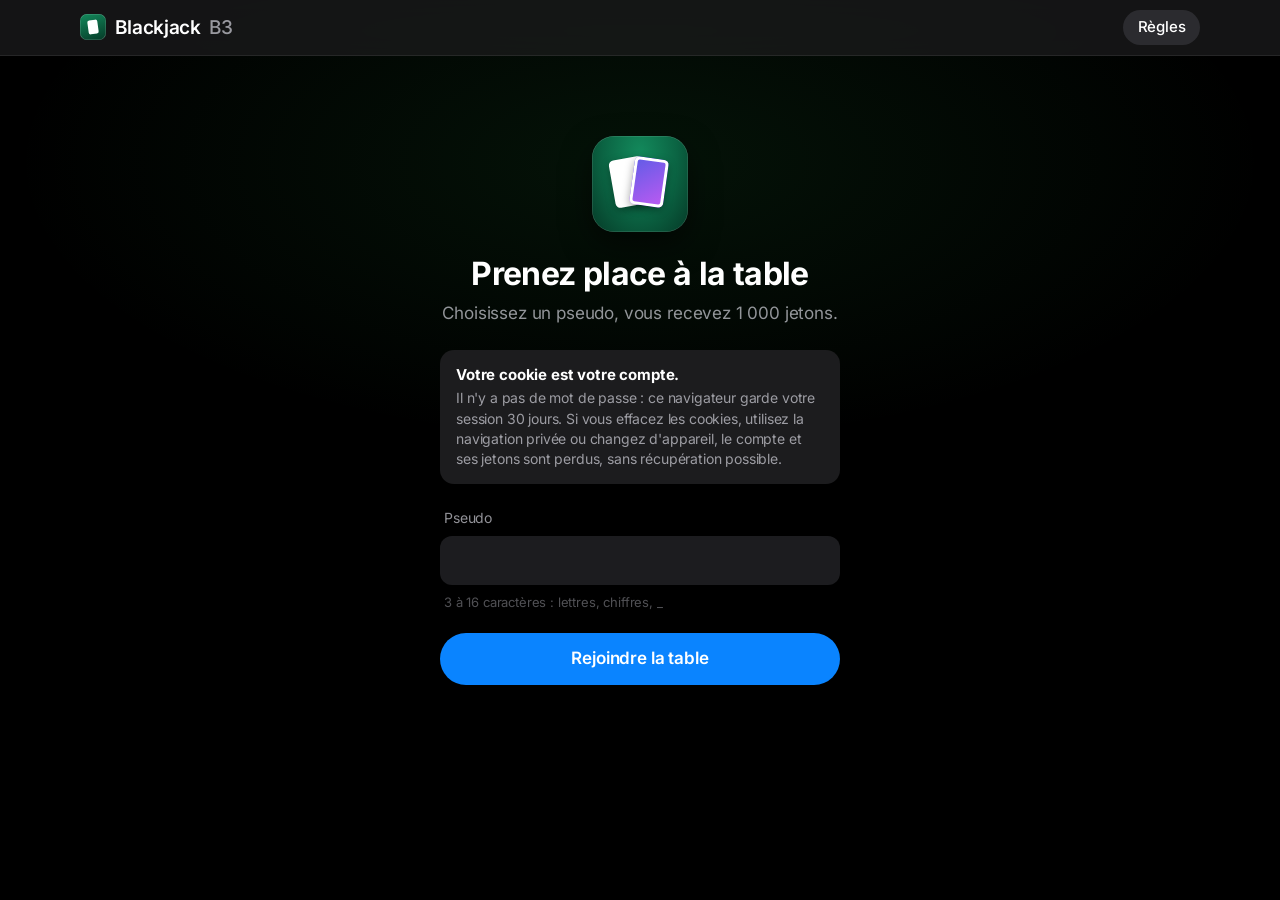
<file: frontend/index.html>
<!doctype html>
<html lang="fr">
<head>
  <meta charset="utf-8">
  <meta name="viewport" content="width=device-width, initial-scale=1">
  <!--
    Sécurité : GitHub Pages ne permet pas d'en-têtes HTTP, la CSP est donc posée ici.
    - aucun script inline, aucun script tiers, aucun eval
    - réseau limité à Google Apps Script
    - polices auto-hébergées dans polices/ (font-src 'self'), aucune police tierce
    - Trusted Types : toute écriture HTML brute (innerHTML...) est bloquée par le navigateur
  -->
  <meta http-equiv="Content-Security-Policy" content="default-src 'none'; script-src 'self'; style-src 'self'; font-src 'self'; img-src 'self' data:; connect-src https://script.google.com https://script.googleusercontent.com; base-uri 'none'; form-action 'none'; object-src 'none'; manifest-src 'none'; require-trusted-types-for 'script'; trusted-types 'none'">
  <meta name="referrer" content="no-referrer">
  <meta name="theme-color" content="#000000">
  <meta name="color-scheme" content="dark">
  <title>Blackjack B3</title>
  <link rel="icon" href="data:,">
  <!-- Sur Apple, la police système (SF Pro) est utilisée. Ailleurs, Inter (auto-hébergée) prend le relais. -->
  <link rel="preload" href="polices/inter-latin-400-normal.woff2" as="font" type="font/woff2" crossorigin>
  <link rel="preload" href="polices/inter-latin-600-normal.woff2" as="font" type="font/woff2" crossorigin>
  <!-- ?v=... : numéro de version des fichiers. Le navigateur garde style.css et app.js en cache
       (jusqu'à 10 min sur GitHub Pages) : sans ce numéro, juste après une mise en ligne il mélange le
       nouveau HTML avec l'ancien CSS / JS (styles cassés, boutons sans effet). Changer la valeur
       à chaque release qui modifie style.css, app.js ou demo.*. -->
  <link rel="stylesheet" href="style.css?v=20261110.4">
  <script src="config.js?v=20261110.4" defer></script>
  <script src="app.js?v=20261110.4" defer></script>
</head>
<body>
  <header class="entete">
    <h1 class="marque"><span class="marque-icone" aria-hidden="true"></span>Blackjack <span class="marque-b3">B3</span></h1>
    <div class="entete-actions">
      <button type="button" class="bouton-aide" id="btn-aide" aria-haspopup="dialog" aria-controls="aide">Règles</button>
      <div class="profil" id="profil" hidden>
        <span class="solde" aria-label="Votre solde">
          <span id="profil-solde">0</span> jetons
        </span>
        <span class="profil-pseudo" id="profil-pseudo"></span>
        <button type="button" class="bouton-lien bouton-danger" id="btn-supprimer">Supprimer mon compte</button>
      </div>
    </div>
  </header>

  <p class="message" id="message" role="status" aria-live="polite" hidden></p>
  <!-- État de la connexion (serveur lent ou injoignable), mis à jour par app.js -->
  <p class="connexion" id="connexion" role="status" aria-live="polite" hidden></p>
  <!-- Annonces réservées aux lecteurs d'écran (invisibles) : « À vous de jouer » est urgente,
       le résultat d'une manche ne l'est pas. Le texte visible #annonce change toutes les
       500 ms (compte à rebours) : il n'est volontairement PAS une zone live. -->
  <p class="lecteur-ecran" id="annonce-urgente" aria-live="assertive"></p>
  <p class="lecteur-ecran" id="annonce-polie" aria-live="polite"></p>

  <main>
    <!-- Premier chargement : affiché tant que le serveur n'a pas répondu -->
    <section class="chargement" id="ecran-chargement" hidden>
      <div class="chargement-jetons" aria-hidden="true"><span></span><span></span><span></span></div>
      <p id="chargement-texte" role="status">Connexion à la table…</p>
    </section>

    <!-- F1 : inscription par pseudo -->
    <section class="inscription" id="ecran-inscription" hidden>
      <!-- Icône d'application dessinée en CSS : deux cartes posées sur le tapis -->
      <div class="app-icone" aria-hidden="true"><span></span><span></span></div>
      <h2>Prenez place à la table</h2>
      <p class="inscription-sous-titre">Choisissez un pseudo, vous recevez 1 000 jetons.</p>
      <div class="avertissement" role="note">
        <strong>Votre cookie est votre compte.</strong>
        Il n'y a pas de mot de passe : ce navigateur garde votre session 30 jours. Si vous effacez les cookies,
        utilisez la navigation privée ou changez d'appareil, le compte et ses jetons sont perdus, sans récupération possible.
      </div>
      <form id="form-inscription" novalidate>
        <label for="champ-pseudo">Pseudo</label>
        <input id="champ-pseudo" name="pseudo" autocomplete="off" spellcheck="false"
               minlength="3" maxlength="16" pattern="[A-Za-z0-9_]{3,16}" required
               aria-describedby="aide-pseudo">
        <small id="aide-pseudo">3 à 16 caractères : lettres, chiffres, _</small>
        <button type="submit" class="bouton-principal bouton-large">Rejoindre la table</button>
      </form>
    </section>

    <!-- F2 : table multijoueur -->
    <div class="disposition" id="ecran-jeu" hidden>
      <div class="salle">
        <!-- La table : un tapis vert dans un cadre arrondi. Le croupier en haut, les joueurs en bas. -->
        <section class="rail" aria-label="Table de jeu">
          <div class="tapis">
            <div class="croupier">
              <h2 class="croupier-titre">Croupier <span class="total" id="croupier-total"></span></h2>
              <div class="main" id="croupier-cartes"></div>
            </div>

            <!-- Rappel discret imprimé sur le tapis (décoratif : les règles complètes sont dans l'aide) -->
            <p class="impression" aria-hidden="true">Le blackjack paie 3 contre 2. Le croupier reste à 17.</p>

            <div class="annonce-zone">
              <p class="annonce" id="annonce"></p>
              <div class="compte-a-rebours" id="compte-a-rebours" hidden><span id="compte-a-rebours-barre"></span></div>
            </div>

            <ul class="places" id="places" aria-label="Places autour de la table"></ul>
          </div>
        </section>

        <!-- Barre de commandes flottante (façon « dock ») : reste visible en bas de l'écran sur mobile -->
        <div class="commandes">
          <button type="button" id="btn-asseoir" class="bouton-principal">S'asseoir à la table</button>

          <form id="form-mise" class="mise" novalidate>
            <div class="jetons-mise" role="group" aria-label="Ajouter des jetons à la mise">
              <button type="button" class="jeton-bouton j10" data-valeur="10" aria-label="Ajouter 10">10</button>
              <button type="button" class="jeton-bouton j50" data-valeur="50" aria-label="Ajouter 50">50</button>
              <button type="button" class="jeton-bouton j100" data-valeur="100" aria-label="Ajouter 100">100</button>
              <button type="button" class="jeton-bouton j500" data-valeur="500" aria-label="Ajouter 500">500</button>
            </div>
            <div class="mise-saisie">
              <label for="champ-mise">Mise</label>
              <input id="champ-mise" type="number" inputmode="numeric" step="10" value="50">
              <button type="button" class="bouton-lien" id="btn-mise-effacer">Effacer</button>
            </div>
            <button type="submit" class="bouton-principal">Miser</button>
            <button type="button" id="btn-all-in" class="bouton-secondaire" title="Miser tout votre solde, sans plafond">All in</button>
          </form>

          <div class="decision">
            <button type="button" id="btn-tirer" class="bouton-principal" aria-keyshortcuts="T">Tirer une carte <kbd class="raccourci" aria-hidden="true">T</kbd></button>
            <button type="button" id="btn-rester" class="bouton-secondaire" aria-keyshortcuts="R">Rester <kbd class="raccourci" aria-hidden="true">R</kbd></button>
          </div>

          <button type="button" id="btn-quitter" class="bouton-lien">Quitter la table</button>
        </div>
      </div>

      <!-- F3 : classement -->
      <aside class="classement" aria-labelledby="titre-classement">
        <h2 id="titre-classement">Classement</h2>
        <ol id="classement"></ol>
      </aside>
    </div>
  </main>

  <!-- Aide intégrée : fenêtre modale native (<dialog>), ouverte par le bouton « Règles du jeu ».
       Contenu statique : rien n'est injecté par JavaScript. Les valeurs reprennent celles du serveur
       (backend/Code.gs et backend/Table.gs) : à mettre à jour si A les change. -->
  <dialog class="aide" id="aide" aria-labelledby="aide-titre">
    <div class="aide-entete">
      <h2 id="aide-titre">Règles du jeu</h2>
      <button type="button" class="bouton-lien" id="btn-aide-fermer">Fermer</button>
    </div>

    <h3>Le but</h3>
    <p>Approcher 21 sans le dépasser, et faire mieux que le croupier. Chaque joueur joue contre le croupier, pas contre les autres.</p>

    <h3>La valeur des cartes</h3>
    <ul>
      <li>De 2 à 10 : leur valeur.</li>
      <li>Valet (V), Dame (D), Roi (R) : 10.</li>
      <li>As : 11, ou 1 si 11 vous ferait dépasser 21.</li>
    </ul>

    <h3>Une manche</h3>
    <ol>
      <li>Asseyez-vous : la table a 5 places.</li>
      <li>Misez entre 10 et 500 jetons, ou faites « All in » pour miser tout votre solde (sans plafond). Les cartes sont distribuées quand tous les joueurs assis ont misé, ou 8 s après la première mise.</li>
      <li>À votre tour, <em>Tirer une carte</em> ou <em>Rester</em>. Vous avez 15 s, après quoi vous restez automatiquement.</li>
      <li>Le croupier tire jusqu'à 16 et reste à partir de 17. Une nouvelle manche commence 5 s plus tard.</li>
    </ol>

    <h3>Les gains</h3>
    <ul>
      <li>Vous battez le croupier : vous gagnez votre mise.</li>
      <li>Blackjack (21 avec vos 2 premières cartes) : payé 3 contre 2, soit 75 jetons pour 50 misés.</li>
      <li>Égalité : votre mise est remboursée.</li>
      <li>Plus de 21, ou moins que le croupier : la mise est perdue.</li>
    </ul>

    <h3>Bon à savoir</h3>
    <ul>
      <li>Sous 10 jetons, votre solde est remis à 1 000 à la mise suivante.</li>
      <li>Quitter la table pendant votre main abandonne la mise. Avant la distribution, elle est remboursée. Après « Rester », votre main est réglée normalement.</li>
      <li>Après 3 manches sans miser, vous êtes retiré de la table.</li>
      <li>Au clavier : <kbd>T</kbd> pour tirer une carte, <kbd>R</kbd> pour rester, quand c'est votre tour. Tab parcourt les commandes.</li>
      <li>Votre compte n'existe que dans ce navigateur (cookie de 30 jours). « Supprimer mon compte » efface vos jetons et libère votre pseudo.</li>
    </ul>
  </dialog>

  <noscript><p class="message">JavaScript est nécessaire pour jouer.</p></noscript>
</body>
</html>
</file>
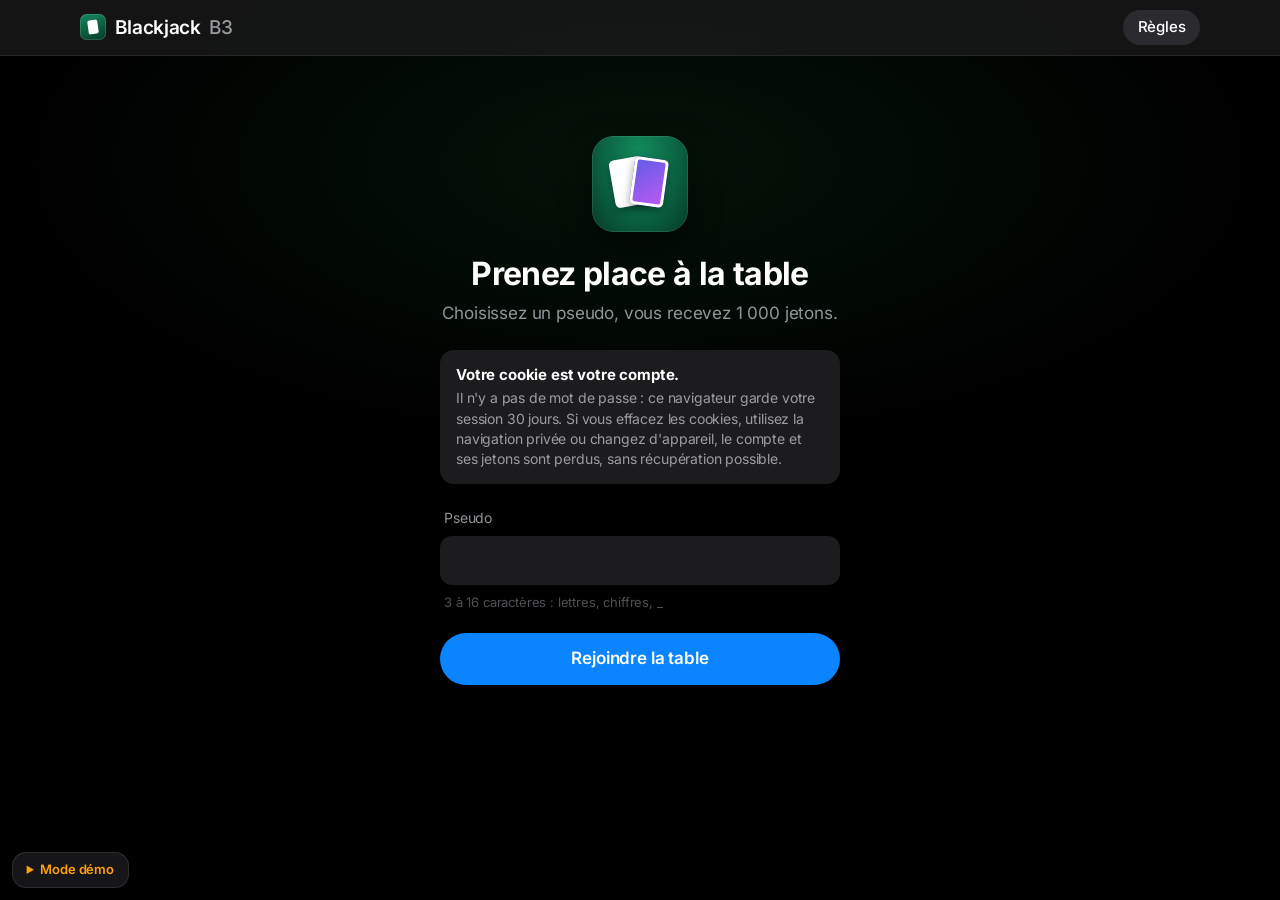
<file: frontend/demo.html>
<!doctype html>
<html lang="fr">
<head>
  <meta charset="utf-8">
  <meta name="viewport" content="width=device-width, initial-scale=1">
  <!--
    MODE DÉMO (rôle B) : même page que index.html, mais l'API est remplacée par un faux
    serveur local (demo.js). Aucun appel réseau : connect-src 'none'.
    Toute modification du <body> de index.html doit être reportée ici.

    Sécurité : GitHub Pages ne permet pas d'en-têtes HTTP, la CSP est donc posée ici.
    - aucun script inline, aucun script tiers, aucun eval
    - réseau limité à Google Apps Script
    - polices auto-hébergées dans polices/ (font-src 'self'), aucune police tierce
    - Trusted Types : toute écriture HTML brute (innerHTML...) est bloquée par le navigateur
  -->
  <meta http-equiv="Content-Security-Policy" content="default-src 'none'; script-src 'self'; style-src 'self'; font-src 'self'; img-src 'self' data:; connect-src 'none'; base-uri 'none'; form-action 'none'; object-src 'none'; manifest-src 'none'; require-trusted-types-for 'script'; trusted-types 'none'">
  <meta name="referrer" content="no-referrer">
  <meta name="theme-color" content="#000000">
  <meta name="color-scheme" content="dark">
  <title>Blackjack B3 (démo)</title>
  <link rel="icon" href="data:,">
  <!-- Sur Apple, la police système (SF Pro) est utilisée. Ailleurs, Inter (auto-hébergée) prend le relais. -->
  <link rel="preload" href="polices/inter-latin-400-normal.woff2" as="font" type="font/woff2" crossorigin>
  <link rel="preload" href="polices/inter-latin-600-normal.woff2" as="font" type="font/woff2" crossorigin>
  <!-- ?v=... : numéro de version des fichiers. Le navigateur garde style.css et app.js en cache
       (jusqu'à 10 min sur GitHub Pages) : sans ce numéro, juste après une mise en ligne il mélange le
       nouveau HTML avec l'ancien CSS / JS (styles cassés, boutons sans effet). Changer la valeur
       à chaque release qui modifie style.css, app.js ou demo.*. -->
  <link rel="stylesheet" href="style.css?v=20261110.4">
  <link rel="stylesheet" href="demo.css?v=20261110.4">
  <!-- demo.js AVANT app.js : il définit BJ_CONFIG et intercepte fetch. config.js n'est pas chargé. -->
  <script src="demo.js?v=20261110.4" defer></script>
  <script src="app.js?v=20261110.4" defer></script>
</head>
<body>
  <header class="entete">
    <h1 class="marque"><span class="marque-icone" aria-hidden="true"></span>Blackjack <span class="marque-b3">B3</span></h1>
    <div class="entete-actions">
      <button type="button" class="bouton-aide" id="btn-aide" aria-haspopup="dialog" aria-controls="aide">Règles</button>
      <div class="profil" id="profil" hidden>
        <span class="solde" aria-label="Votre solde">
          <span id="profil-solde">0</span> jetons
        </span>
        <span class="profil-pseudo" id="profil-pseudo"></span>
        <button type="button" class="bouton-lien bouton-danger" id="btn-supprimer">Supprimer mon compte</button>
      </div>
    </div>
  </header>

  <p class="message" id="message" role="status" aria-live="polite" hidden></p>
  <!-- État de la connexion (serveur lent ou injoignable), mis à jour par app.js -->
  <p class="connexion" id="connexion" role="status" aria-live="polite" hidden></p>
  <!-- Annonces réservées aux lecteurs d'écran (invisibles) : « À vous de jouer » est urgente,
       le résultat d'une manche ne l'est pas. Le texte visible #annonce change toutes les
       500 ms (compte à rebours) : il n'est volontairement PAS une zone live. -->
  <p class="lecteur-ecran" id="annonce-urgente" aria-live="assertive"></p>
  <p class="lecteur-ecran" id="annonce-polie" aria-live="polite"></p>

  <main>
    <!-- Premier chargement : affiché tant que le serveur n'a pas répondu -->
    <section class="chargement" id="ecran-chargement" hidden>
      <div class="chargement-jetons" aria-hidden="true"><span></span><span></span><span></span></div>
      <p id="chargement-texte" role="status">Connexion à la table…</p>
    </section>

    <!-- F1 : inscription par pseudo -->
    <section class="inscription" id="ecran-inscription" hidden>
      <!-- Icône d'application dessinée en CSS : deux cartes posées sur le tapis -->
      <div class="app-icone" aria-hidden="true"><span></span><span></span></div>
      <h2>Prenez place à la table</h2>
      <p class="inscription-sous-titre">Choisissez un pseudo, vous recevez 1 000 jetons.</p>
      <div class="avertissement" role="note">
        <strong>Votre cookie est votre compte.</strong>
        Il n'y a pas de mot de passe : ce navigateur garde votre session 30 jours. Si vous effacez les cookies,
        utilisez la navigation privée ou changez d'appareil, le compte et ses jetons sont perdus, sans récupération possible.
      </div>
      <form id="form-inscription" novalidate>
        <label for="champ-pseudo">Pseudo</label>
        <input id="champ-pseudo" name="pseudo" autocomplete="off" spellcheck="false"
               minlength="3" maxlength="16" pattern="[A-Za-z0-9_]{3,16}" required
               aria-describedby="aide-pseudo">
        <small id="aide-pseudo">3 à 16 caractères : lettres, chiffres, _</small>
        <button type="submit" class="bouton-principal bouton-large">Rejoindre la table</button>
      </form>
    </section>

    <!-- F2 : table multijoueur -->
    <div class="disposition" id="ecran-jeu" hidden>
      <div class="salle">
        <!-- La table : un tapis vert dans un cadre arrondi. Le croupier en haut, les joueurs en bas. -->
        <section class="rail" aria-label="Table de jeu">
          <div class="tapis">
            <div class="croupier">
              <h2 class="croupier-titre">Croupier <span class="total" id="croupier-total"></span></h2>
              <div class="main" id="croupier-cartes"></div>
            </div>

            <!-- Rappel discret imprimé sur le tapis (décoratif : les règles complètes sont dans l'aide) -->
            <p class="impression" aria-hidden="true">Le blackjack paie 3 contre 2. Le croupier reste à 17.</p>

            <div class="annonce-zone">
              <p class="annonce" id="annonce"></p>
              <div class="compte-a-rebours" id="compte-a-rebours" hidden><span id="compte-a-rebours-barre"></span></div>
            </div>

            <ul class="places" id="places" aria-label="Places autour de la table"></ul>
          </div>
        </section>

        <!-- Barre de commandes flottante (façon « dock ») : reste visible en bas de l'écran sur mobile -->
        <div class="commandes">
          <button type="button" id="btn-asseoir" class="bouton-principal">S'asseoir à la table</button>

          <form id="form-mise" class="mise" novalidate>
            <div class="jetons-mise" role="group" aria-label="Ajouter des jetons à la mise">
              <button type="button" class="jeton-bouton j10" data-valeur="10" aria-label="Ajouter 10">10</button>
              <button type="button" class="jeton-bouton j50" data-valeur="50" aria-label="Ajouter 50">50</button>
              <button type="button" class="jeton-bouton j100" data-valeur="100" aria-label="Ajouter 100">100</button>
              <button type="button" class="jeton-bouton j500" data-valeur="500" aria-label="Ajouter 500">500</button>
            </div>
            <div class="mise-saisie">
              <label for="champ-mise">Mise</label>
              <input id="champ-mise" type="number" inputmode="numeric" step="10" value="50">
              <button type="button" class="bouton-lien" id="btn-mise-effacer">Effacer</button>
            </div>
            <button type="submit" class="bouton-principal">Miser</button>
            <button type="button" id="btn-all-in" class="bouton-secondaire" title="Miser tout votre solde, sans plafond">All in</button>
          </form>

          <div class="decision">
            <button type="button" id="btn-tirer" class="bouton-principal" aria-keyshortcuts="T">Tirer une carte <kbd class="raccourci" aria-hidden="true">T</kbd></button>
            <button type="button" id="btn-rester" class="bouton-secondaire" aria-keyshortcuts="R">Rester <kbd class="raccourci" aria-hidden="true">R</kbd></button>
          </div>

          <button type="button" id="btn-quitter" class="bouton-lien">Quitter la table</button>
        </div>
      </div>

      <!-- F3 : classement -->
      <aside class="classement" aria-labelledby="titre-classement">
        <h2 id="titre-classement">Classement</h2>
        <ol id="classement"></ol>
      </aside>
    </div>
  </main>

  <!-- Aide intégrée : fenêtre modale native (<dialog>), ouverte par le bouton « Règles du jeu ».
       Contenu statique : rien n'est injecté par JavaScript. Les valeurs reprennent celles du serveur
       (backend/Code.gs et backend/Table.gs) : à mettre à jour si A les change. -->
  <dialog class="aide" id="aide" aria-labelledby="aide-titre">
    <div class="aide-entete">
      <h2 id="aide-titre">Règles du jeu</h2>
      <button type="button" class="bouton-lien" id="btn-aide-fermer">Fermer</button>
    </div>

    <h3>Le but</h3>
    <p>Approcher 21 sans le dépasser, et faire mieux que le croupier. Chaque joueur joue contre le croupier, pas contre les autres.</p>

    <h3>La valeur des cartes</h3>
    <ul>
      <li>De 2 à 10 : leur valeur.</li>
      <li>Valet (V), Dame (D), Roi (R) : 10.</li>
      <li>As : 11, ou 1 si 11 vous ferait dépasser 21.</li>
    </ul>

    <h3>Une manche</h3>
    <ol>
      <li>Asseyez-vous : la table a 5 places.</li>
      <li>Misez entre 10 et 500 jetons. Les cartes sont distribuées quand tous les joueurs assis ont misé, ou 8 s après la première mise.</li>
      <li>À votre tour, <em>Tirer une carte</em> ou <em>Rester</em>. Vous avez 15 s, après quoi vous restez automatiquement.</li>
      <li>Le croupier tire jusqu'à 16 et reste à partir de 17. Une nouvelle manche commence 5 s plus tard.</li>
    </ol>

    <h3>Les gains</h3>
    <ul>
      <li>Vous battez le croupier : vous gagnez votre mise.</li>
      <li>Blackjack (21 avec vos 2 premières cartes) : payé 3 contre 2, soit 75 jetons pour 50 misés.</li>
      <li>Égalité : votre mise est remboursée.</li>
      <li>Plus de 21, ou moins que le croupier : la mise est perdue.</li>
    </ul>

    <h3>Bon à savoir</h3>
    <ul>
      <li>Sous 10 jetons, votre solde est remis à 1 000 à la mise suivante.</li>
      <li>Quitter la table pendant votre main abandonne la mise. Avant la distribution, elle est remboursée.</li>
      <li>Après 3 manches sans miser, vous êtes retiré de la table.</li>
      <li>Au clavier : <kbd>T</kbd> pour tirer une carte, <kbd>R</kbd> pour rester, quand c'est votre tour. Tab parcourt les commandes.</li>
      <li>Votre compte n'existe que dans ce navigateur (cookie de 30 jours). « Supprimer mon compte » efface vos jetons et libère votre pseudo.</li>
    </ul>
  </dialog>

  <noscript><p class="message">JavaScript est nécessaire pour jouer.</p></noscript>
</body>
</html>
</file>
<file: frontend/style.css>
/*
 * Blackjack B3 : feuille de style (rôle B).
 *
 * Direction visuelle : l'esprit des interfaces Apple (iOS / macOS, apparence sombre).
 *  - Fond noir, la table est l'objet mis en lumière, comme un produit sur une page Apple.
 *  - Matériaux « verre » (flou d'arrière-plan) pour l'en-tête, la barre de commandes et l'aide.
 *  - Police système d'Apple (SF Pro) sur Mac / iPhone, Inter auto-hébergée ailleurs.
 *  - Couleurs système d'Apple en mode sombre : bleu pour l'action, vert / rouge / jaune pour
 *    les résultats, hiérarchie de texte par opacité (principal, secondaire, tertiaire).
 *  - Formes arrondies continues, boutons en pilule, mouvements courts à la courbe d'iOS.
 *
 * Aucun style en ligne (CSP style-src 'self') : tout est ici.
 *
 * Organisation : 1. jetons de design · 2. base · 3. boutons et champs · 4. en-tête
 * 5. messages · 6. inscription · 7. table · 8. cartes · 9. places · 10. commandes
 * 11. classement · 12. chargement · 13. aide · 14. accessibilité · 15. petits écrans · 16. mouvement
 */

/* ---------- 1. Jetons de design ---------- */

@font-face { font-family: "Inter"; src: url("polices/inter-latin-400-normal.woff2") format("woff2"); font-weight: 400; font-display: swap; }
@font-face { font-family: "Inter"; src: url("polices/inter-latin-500-normal.woff2") format("woff2"); font-weight: 500; font-display: swap; }
@font-face { font-family: "Inter"; src: url("polices/inter-latin-600-normal.woff2") format("woff2"); font-weight: 600; font-display: swap; }
@font-face { font-family: "Inter"; src: url("polices/inter-latin-700-normal.woff2") format("woff2"); font-weight: 700; font-display: swap; }

:root {
  /* Fonds et surfaces (mode sombre d'Apple) */
  --fond: #000;
  --surface: #1c1c1e;
  --surface-2: #2c2c2e;
  --rempli: rgba(118, 118, 128, .24);       /* fond des boutons secondaires et des champs */
  --rempli-fort: rgba(118, 118, 128, .36);
  --separateur: rgba(84, 84, 88, .55);
  --verre: rgba(28, 28, 30, .72);           /* matériau translucide (avec backdrop-filter) */
  --contour-verre: rgba(255, 255, 255, .08);

  /* Texte : une seule couleur, trois niveaux d'opacité */
  --texte: #fff;
  --texte-2: rgba(235, 235, 245, .62);
  --texte-3: rgba(235, 235, 245, .34);

  /* Couleurs système */
  --bleu: #0a84ff;
  --bleu-survol: #409cff;
  --vert: #30d158;
  --rouge: #ff453a;
  --jaune: #ffd60a;
  --violet: #bf5af2;
  --indigo: #5e5ce6;

  /* Le tapis : un vert profond, éclairé par le haut */
  --tapis-clair: #138a5c;
  --tapis: #0b6443;
  --tapis-fonce: #053a27;

  /* Cartes */
  --carte-fond: #fff;
  --carte-rouge: #d70015;
  --carte-noir: #1d1d1f;
  --carte-l: 56px;
  --carte-h: 80px;

  /* Jetons (10 bleu, 50 rouge, 100 graphite, 500 violet) */
  --jeton-10: var(--bleu);
  --jeton-50: var(--rouge);
  --jeton-100: #48484a;
  --jeton-500: var(--violet);

  --police: -apple-system, BlinkMacSystemFont, "SF Pro Text", "Inter", "Segoe UI", system-ui, sans-serif;
  --pilule: 980px;
  --courbe-ios: cubic-bezier(.32, .72, 0, 1);

  font-family: var(--police);
  font-size: 100%;
  line-height: 1.47;
  letter-spacing: -.01em;
  color: var(--texte);
  background: var(--fond);
  color-scheme: dark;
  -webkit-font-smoothing: antialiased;
  -moz-osx-font-smoothing: grayscale;
}

/* ---------- 2. Base ---------- */

* { box-sizing: border-box; }

body {
  margin: 0;
  min-height: 100vh;
  /* Un halo vert très discret derrière la table, sur fond noir */
  background:
    radial-gradient(ellipse 70% 45% at 50% 18%, rgba(48, 209, 88, .09), rgba(48, 209, 88, 0) 70%),
    var(--fond);
}

h1, h2, h3 { margin: 0; letter-spacing: -.02em; }
h2 { font-size: 1.0625rem; font-weight: 600; }

[hidden] { display: none !important; }

/* Texte réservé aux lecteurs d'écran */
.lecteur-ecran {
  position: absolute; width: 1px; height: 1px; margin: -1px; padding: 0;
  overflow: hidden; clip: rect(0 0 0 0); white-space: nowrap; border: 0;
}

main { max-width: 1160px; margin: 0 auto; padding: 1.5rem 1.25rem 3rem; }

/* ---------- 3. Boutons et champs ---------- */

button {
  font: inherit; letter-spacing: inherit; cursor: pointer;
  transition: background-color .2s, transform .2s var(--courbe-ios), opacity .2s;
}
button:disabled { opacity: .38; cursor: not-allowed; }
button:not(:disabled):active { transform: scale(.97); }

/* Bouton d'action : pilule bleue */
.bouton-principal {
  padding: .7rem 1.4rem; border: 0; border-radius: var(--pilule);
  font-size: 1.0625rem; font-weight: 600; color: #fff; background: var(--bleu);
}
.bouton-principal:not(:disabled):hover { background: var(--bleu-survol); }
.bouton-large { width: 100%; padding-top: .85rem; padding-bottom: .85rem; }

/* Bouton secondaire : pilule grise translucide */
.bouton-secondaire {
  padding: .7rem 1.4rem; border: 0; border-radius: var(--pilule);
  font-size: 1.0625rem; font-weight: 600; color: var(--texte); background: var(--rempli);
}
.bouton-secondaire:not(:disabled):hover { background: var(--rempli-fort); }

/* Lien d'action : texte bleu, comme dans iOS */
.bouton-lien {
  padding: .35rem .5rem; border: 0; border-radius: 8px; background: none;
  font-size: .9375rem; color: var(--bleu);
}
.bouton-lien:not(:disabled):hover { text-decoration: underline; text-underline-offset: 3px; }
.bouton-danger { color: var(--rouge); }

input {
  font: inherit; letter-spacing: inherit;
  padding: .75rem .95rem; border: 0; border-radius: 12px;
  color: var(--texte); background: var(--rempli);
  transition: box-shadow .2s;
}
input::placeholder { color: var(--texte-3); }

/* Focus clavier : l'anneau bleu d'Apple */
button:focus-visible, input:focus-visible, select:focus-visible, summary:focus-visible {
  outline: none;
  box-shadow: 0 0 0 4px rgba(10, 132, 255, .6);
}

/* ---------- 4. En-tête (barre translucide qui reste en haut) ---------- */

.entete {
  position: sticky; top: 0; z-index: 30;
  display: flex; flex-wrap: wrap; gap: .5rem 1rem;
  align-items: center; justify-content: space-between;
  min-height: 56px;
  padding: .5rem max(1.25rem, calc((100% - 1120px) / 2));
  background: var(--verre);
  -webkit-backdrop-filter: saturate(180%) blur(20px);
  backdrop-filter: saturate(180%) blur(20px);
  border-bottom: 1px solid var(--contour-verre);
}
.marque { display: flex; align-items: center; gap: .55rem; font-size: 1.1875rem; font-weight: 600; }
.marque-b3 { color: var(--texte-2); font-weight: 500; }

/* Petite icône d'application : un carré arrondi vert avec une carte */
.marque-icone {
  position: relative; width: 26px; height: 26px; border-radius: 7px;
  background: linear-gradient(160deg, var(--tapis-clair), var(--tapis-fonce));
  box-shadow: inset 0 0 0 .5px rgba(255, 255, 255, .25);
}
.marque-icone::after {
  content: ""; position: absolute; left: 8px; top: 6px; width: 10px; height: 14px; border-radius: 2px;
  background: #fff; transform: rotate(-8deg);
}

.entete-actions { display: flex; flex-wrap: wrap; align-items: center; gap: .5rem .75rem; }
.bouton-aide {
  padding: .4rem .9rem; border: 0; border-radius: var(--pilule);
  font-size: .9375rem; font-weight: 500; color: var(--texte); background: var(--rempli);
}
.bouton-aide:hover { background: var(--rempli-fort); }

.profil { display: flex; flex-wrap: wrap; align-items: center; gap: .35rem .75rem; }
.profil-pseudo { color: var(--texte-2); font-size: .9375rem; }
/* Solde : pilule, chiffres à chasse fixe pour qu'ils ne « sautent » pas */
.solde {
  padding: .3rem .8rem; border-radius: var(--pilule);
  font-size: .9375rem; font-weight: 600; font-variant-numeric: tabular-nums;
  background: rgba(48, 209, 88, .16); color: var(--vert);
}
.profil .bouton-lien { font-size: .8125rem; }
/* Action destructive discrète dans l'en-tête : grise, rouge seulement au survol ou au focus */
.profil .bouton-danger { color: var(--texte-3); }
.profil .bouton-danger:hover, .profil .bouton-danger:focus-visible { color: var(--rouge); }

/* ---------- 5. Messages ---------- */

.message {
  max-width: 1120px; margin: 1rem auto 0; padding: .8rem 1.1rem;
  border-radius: 14px; font-size: .9375rem;
  background: var(--surface);
}
.message.erreur { color: #ffd2cf; background: rgba(255, 69, 58, .18); }

/* Bandeau de connexion : capsule flottante sous l'en-tête, sans décaler la page */
.connexion {
  position: fixed; top: 68px; left: 50%; z-index: 40;
  transform: translateX(-50%);
  width: max-content; max-width: calc(100% - 2rem); margin: 0; padding: .6rem 1.1rem;
  border-radius: var(--pilule); font-size: .875rem; font-weight: 500;
  color: var(--texte);
  background: var(--verre);
  -webkit-backdrop-filter: saturate(180%) blur(20px);
  backdrop-filter: saturate(180%) blur(20px);
  border: 1px solid var(--contour-verre);
  box-shadow: 0 10px 30px rgba(0, 0, 0, .5);
}
.connexion.hors-ligne { background: rgba(120, 22, 16, .85); }

/* ---------- 6. Inscription ---------- */

.inscription { max-width: 400px; margin: 3.5rem auto; text-align: center; }

/* Icône d'application en grand : le tapis et deux cartes */
.app-icone {
  position: relative; width: 96px; height: 96px; margin: 0 auto 1.5rem;
  border-radius: 22px;
  background: radial-gradient(ellipse at 50% 20%, var(--tapis-clair), var(--tapis) 55%, var(--tapis-fonce));
  box-shadow: 0 12px 30px rgba(0, 0, 0, .55), inset 0 0 0 .5px rgba(255, 255, 255, .2);
}
.app-icone span {
  position: absolute; top: 22px; width: 34px; height: 48px; border-radius: 5px;
  background: #fff; box-shadow: 0 3px 8px rgba(0, 0, 0, .35);
}
.app-icone span:first-child { left: 20px; transform: rotate(-10deg); }
.app-icone span:last-child {
  left: 40px; transform: rotate(8deg);
  background: linear-gradient(145deg, var(--indigo), var(--violet));
  box-shadow: inset 0 0 0 3px #fff, 0 3px 8px rgba(0, 0, 0, .35);
}

.inscription h2 { font-size: 2rem; font-weight: 700; line-height: 1.15; }
.inscription-sous-titre { margin: .5rem 0 0; font-size: 1.0625rem; color: var(--texte-2); }

.avertissement {
  margin-top: 1.5rem; padding: .9rem 1rem;
  border-radius: 14px; text-align: left;
  font-size: .875rem; line-height: 1.45; color: var(--texte-2);
  background: var(--surface);
}
.avertissement strong { display: block; margin-bottom: .15rem; font-size: .9375rem; color: var(--texte); }

.inscription form { display: grid; gap: .5rem; margin-top: 1.5rem; text-align: left; }
.inscription label { font-size: .875rem; color: var(--texte-2); padding-left: .25rem; }
.inscription input { font-size: 1.0625rem; }
.inscription small { padding-left: .25rem; font-size: .8125rem; color: var(--texte-3); }
.inscription .bouton-large { margin-top: .75rem; }

/* ---------- 7. Table ---------- */

.disposition {
  display: grid; grid-template-columns: minmax(0, 1fr) 260px;
  gap: 1.5rem; align-items: start;
}
.salle { min-width: 0; }

/* Le cadre de la table : un liseré sombre, comme le bord d'un appareil */
.rail {
  padding: 8px; border-radius: 34px;
  background: linear-gradient(180deg, #2a2a2c, #111112);
  box-shadow: 0 30px 60px rgba(0, 0, 0, .6), inset 0 0 0 1px rgba(255, 255, 255, .06);
}

.tapis {
  position: relative;
  padding: 1.6rem 1.5rem 1.75rem;
  border-radius: 26px;
  background: radial-gradient(ellipse 85% 70% at 50% 0%, var(--tapis-clair), var(--tapis) 50%, var(--tapis-fonce) 100%);
  box-shadow: inset 0 1px 0 rgba(255, 255, 255, .12), inset 0 -40px 60px rgba(0, 0, 0, .25);
}

.croupier { text-align: center; }
.croupier-titre {
  display: inline-flex; align-items: center; gap: .5rem;
  font-size: .9375rem; font-weight: 600; color: rgba(255, 255, 255, .78);
}
/* Total des points : petite pastille sombre */
.total {
  padding: .1rem .55rem; border-radius: var(--pilule);
  font-size: .875rem; font-weight: 600; font-variant-numeric: tabular-nums;
  color: #fff; background: rgba(0, 0, 0, .28);
}
.total:empty { display: none; }

.impression {
  margin: .9rem 0 0; text-align: center;
  font-size: .8125rem; font-weight: 500; color: rgba(255, 255, 255, .42);
}

.annonce-zone { margin: 1.1rem auto 1.4rem; text-align: center; }
.annonce { margin: 0; min-height: 1.4em; font-size: 1.375rem; font-weight: 600; letter-spacing: -.02em; }

/* Compte à rebours : une fine capsule qui se vide (largeur pilotée par app.js) */
.compte-a-rebours {
  width: 200px; height: 4px; margin: .65rem auto 0; border-radius: 2px;
  background: rgba(255, 255, 255, .18); overflow: hidden;
}
.compte-a-rebours span { display: block; height: 100%; width: 100%; border-radius: 2px; background: #fff; transition: width .5s linear; }
.compte-a-rebours.urgent span { background: var(--rouge); }

/* ---------- 8. Cartes ---------- */

.main {
  display: flex; flex-wrap: nowrap; justify-content: center;
  min-height: calc(var(--carte-h) + 6px); margin: .6rem 0; padding-top: 3px;
}
/* Les cartes se chevauchent, comme une main posée sur la table */
.main .carte + .carte { margin-left: calc(var(--carte-l) * -0.4); }

.carte {
  position: relative; flex: none;
  width: var(--carte-l); height: var(--carte-h);
  border-radius: 9px;
  background: var(--carte-fond); color: var(--carte-noir);
  box-shadow: 0 1px 1px rgba(0, 0, 0, .12), 0 8px 18px rgba(0, 0, 0, .32);
  font-weight: 600; line-height: 1;
}
.carte.rouge { color: var(--carte-rouge); }
.carte .rang { position: absolute; top: 7px; left: 7px; font-size: 1.0625rem; letter-spacing: -.04em; }
.carte .couleur-coin { position: absolute; top: 26px; left: 7px; font-size: .75rem; }
.carte .couleur { position: absolute; right: 7px; bottom: 6px; font-size: 1.75rem; }

/* Dos de carte : dégradé indigo-violet avec un liseré blanc */
.carte.dos {
  background: linear-gradient(145deg, var(--indigo), var(--violet));
  box-shadow: inset 0 0 0 3px #fff, inset 0 0 0 4px rgba(0, 0, 0, .08), 0 8px 18px rgba(0, 0, 0, .32);
}

/* ---------- 9. Places ---------- */

.places {
  list-style: none; padding: 0; margin: 0;
  display: grid; grid-template-columns: repeat(5, minmax(0, 1fr)); gap: .65rem;
}

.place {
  position: relative;
  display: flex; flex-direction: column; align-items: center;
  min-height: 168px; padding: .7rem .45rem .65rem;
  border-radius: 20px;
  background: rgba(0, 0, 0, .2);
  box-shadow: inset 0 0 0 1px rgba(255, 255, 255, .07);
  text-align: center;
  transition: box-shadow .3s var(--courbe-ios), background-color .3s;
}
.place.libre {
  justify-content: center;
  background: transparent;
  box-shadow: inset 0 0 0 1.5px rgba(255, 255, 255, .14);
  font-size: .875rem; color: rgba(255, 255, 255, .5);
}
.place.moi { background: rgba(0, 0, 0, .3); box-shadow: inset 0 0 0 1.5px rgba(255, 255, 255, .4); }
/* Joueur dont c'est le tour : contour blanc lumineux */
.place.actif {
  background: rgba(0, 0, 0, .34);
  box-shadow: inset 0 0 0 2px #fff, 0 0 28px rgba(255, 255, 255, .22);
}

.tete { display: flex; flex-direction: column; align-items: center; gap: .3rem; width: 100%; }
.tete .pseudo {
  max-width: 100%; overflow: hidden; text-overflow: ellipsis; white-space: nowrap;
  font-size: .875rem; font-weight: 600;
}
.tete .vous { font-weight: 500; color: rgba(255, 255, 255, .6); }

/* La mise posée devant le joueur : un jeton à liseré blanc */
.mise-jeton {
  display: inline-grid; place-items: center;
  min-width: 2.25rem; height: 2.25rem; padding: 0 .25rem; border-radius: 50%;
  font-size: .75rem; font-weight: 700; color: #fff; font-variant-numeric: tabular-nums;
  background: var(--jeton-50);
  box-shadow: inset 0 0 0 2.5px rgba(255, 255, 255, .9), inset 0 0 0 4.5px rgba(0, 0, 0, .12), 0 3px 8px rgba(0, 0, 0, .35);
}
.mise-jeton.j10 { background: var(--jeton-10); }
.mise-jeton.j100 { background: var(--jeton-100); }
.mise-jeton.j500 { background: var(--jeton-500); }

.statut { margin-top: auto; font-size: .8125rem; color: rgba(255, 255, 255, .62); font-variant-numeric: tabular-nums; }
.statut .main-total { color: #fff; font-weight: 700; }

/* Résultat de fin de manche : pastille teintée, à la manière des badges iOS */
.resultat {
  display: inline-block; margin-top: .3rem; padding: .2rem .6rem; border-radius: var(--pilule);
  font-weight: 600; font-size: .8125rem;
}
.resultat.gagne { color: var(--vert); background: rgba(48, 209, 88, .2); }
.resultat.blackjack { color: var(--jaune); background: rgba(255, 214, 10, .2); }
.resultat.egalite { color: #fff; background: rgba(255, 255, 255, .16); }
.resultat.perdu, .resultat.saute { color: #ff8a80; background: rgba(255, 69, 58, .22); }

/* ---------- 10. Commandes (barre flottante en verre) ---------- */

.commandes {
  position: sticky; bottom: 1rem; z-index: 20;
  display: flex; flex-wrap: wrap; gap: .75rem 1rem; align-items: center; justify-content: center;
  width: fit-content; max-width: 100%;
  margin: 1.4rem auto 0; padding: .75rem 1rem;
  border-radius: 26px;
  background: var(--verre);
  -webkit-backdrop-filter: saturate(180%) blur(20px);
  backdrop-filter: saturate(180%) blur(20px);
  border: 1px solid var(--contour-verre);
  box-shadow: 0 16px 40px rgba(0, 0, 0, .55);
}

.mise { display: flex; flex-wrap: wrap; gap: .75rem; align-items: center; justify-content: center; }
.mise-saisie { display: flex; gap: .35rem; align-items: center; }
.mise-saisie label { font-size: .9375rem; color: var(--texte-2); }
.mise-saisie input { width: 6.5rem; padding: .6rem .8rem; font-variant-numeric: tabular-nums; text-align: center; }

/* Jetons cliquables pour composer la mise */
.jetons-mise { display: flex; gap: .5rem; }
.jeton-bouton {
  width: 2.9rem; height: 2.9rem; padding: 0; border: 0; border-radius: 50%;
  font-size: .8125rem; font-weight: 700; color: #fff;
  box-shadow: inset 0 0 0 3px rgba(255, 255, 255, .9), inset 0 0 0 5.5px rgba(0, 0, 0, .14), 0 4px 10px rgba(0, 0, 0, .4);
}
.jeton-bouton.j10 { background: var(--jeton-10); }
.jeton-bouton.j50 { background: var(--jeton-50); }
.jeton-bouton.j100 { background: var(--jeton-100); }
.jeton-bouton.j500 { background: var(--jeton-500); }
.jeton-bouton:not(:disabled):hover { transform: translateY(-2px); }

.decision { display: flex; gap: .6rem; }
.decision .bouton-principal, .decision .bouton-secondaire { min-width: 9rem; }

/* ---------- 11. Classement (liste groupée, comme les Réglages d'iOS) ---------- */

.classement h2 { padding: 0 .25rem; font-size: 1.375rem; font-weight: 700; }
.classement ol {
  margin: .75rem 0 0; padding: 0; list-style: none; counter-reset: rang;
  border-radius: 14px; background: var(--surface); overflow: hidden;
}
.classement li {
  counter-increment: rang;
  position: relative;
  display: grid; grid-template-columns: 1.75rem minmax(0, 1fr) auto; gap: .5rem;
  padding: .7rem 1rem; font-size: .9375rem; font-variant-numeric: tabular-nums;
}
/* Séparateur décalé, aligné sur le texte (convention iOS) */
.classement li + li::after {
  content: ""; position: absolute; top: 0; left: 2.75rem; right: 0;
  border-top: .5px solid var(--separateur);
}
.classement li::before { content: counter(rang); color: var(--texte-3); font-weight: 600; }
.classement li:nth-child(-n+3)::before { color: var(--jaune); }
.classement li .pseudo { overflow: hidden; text-overflow: ellipsis; white-space: nowrap; }
.classement li .jetons { color: var(--texte-2); }
.classement li.moi .pseudo { color: var(--bleu); font-weight: 600; }

/* ---------- 12. États de chargement ---------- */

/* Bouton dont l'action est en cours : petit anneau qui tourne à côté du libellé */
button.en-cours { opacity: 1; cursor: progress; }
button.en-cours::after {
  content: ""; display: inline-block; vertical-align: -.15em;
  width: .9em; height: .9em; margin-left: .5em;
  border: 2px solid currentColor; border-right-color: transparent; border-radius: 50%;
  animation: tourner .7s linear infinite;
}
.jeton-bouton.en-cours::after { display: none; }
@keyframes tourner { to { transform: rotate(360deg); } }

/* Premier chargement : trois jetons qui rebondissent */
.chargement { display: grid; justify-items: center; gap: 1rem; margin: 6rem auto; text-align: center; color: var(--texte-2); }
.chargement-jetons { display: flex; gap: .5rem; }
.chargement-jetons span {
  width: 1.4rem; height: 1.4rem; border-radius: 50%;
  background: var(--jeton-50);
  box-shadow: inset 0 0 0 2.5px rgba(255, 255, 255, .9);
  animation: rebond 1s var(--courbe-ios) infinite;
}
.chargement-jetons span:nth-child(2) { background: var(--jeton-10); animation-delay: .15s; }
.chargement-jetons span:nth-child(3) { background: var(--jeton-500); animation-delay: .3s; }
@keyframes rebond { 0%, 100% { transform: none; } 50% { transform: translateY(-8px); } }

/* ---------- 13. Aide (feuille modale en verre) ---------- */

.aide {
  width: min(34rem, calc(100% - 2rem)); max-height: calc(100% - 3rem);
  padding: 1.5rem 1.6rem 1.75rem;
  border: 1px solid var(--contour-verre); border-radius: 22px;
  color: var(--texte); background: rgba(30, 30, 32, .9);
  -webkit-backdrop-filter: saturate(180%) blur(30px);
  backdrop-filter: saturate(180%) blur(30px);
  box-shadow: 0 30px 80px rgba(0, 0, 0, .7);
  line-height: 1.5;
}
.aide::backdrop { background: rgba(0, 0, 0, .55); -webkit-backdrop-filter: blur(4px); backdrop-filter: blur(4px); }
.aide-entete { display: flex; justify-content: space-between; align-items: center; gap: 1rem; }
.aide h2 { font-size: 1.75rem; font-weight: 700; }
.aide h3 { margin: 1.3rem 0 .35rem; font-size: 1.0625rem; font-weight: 600; }
.aide p, .aide ul, .aide ol { margin: 0; max-width: 62ch; font-size: .9375rem; color: var(--texte-2); }
.aide ul, .aide ol { padding-left: 1.2rem; }
.aide li + li { margin-top: .25rem; }
.aide em { font-style: normal; color: var(--texte); font-weight: 500; }

/* Avertissement : voir section 6 */

/* ---------- 14. Accessibilité ---------- */

/* Raccourci clavier affiché sur les boutons Tirer / Rester (masqué sur écran tactile) */
.raccourci {
  display: inline-block; margin-left: .5rem; padding: 0 .4rem;
  font: inherit; font-size: .75rem; font-weight: 600; line-height: 1.5;
  border-radius: 5px; background: rgba(255, 255, 255, .22);
}
.bouton-secondaire .raccourci { background: rgba(255, 255, 255, .14); }
@media (hover: none) { .raccourci { display: none; } }
.aide kbd {
  padding: .05rem .4rem; border-radius: 5px;
  font: inherit; font-size: .85em; font-weight: 600; color: var(--texte); background: var(--rempli);
}

/* Écrans tactiles : toutes les commandes font au moins 44 px de haut (recommandation d'Apple) */
@media (pointer: coarse) {
  .bouton-lien, .bouton-aide { min-height: 44px; }
  .mise-saisie input { min-height: 44px; }
}

/* Contraste renforcé demandé par le système */
@media (prefers-contrast: more) {
  :root { --texte-2: rgba(235, 235, 245, .85); --texte-3: rgba(235, 235, 245, .6); }
  .place.libre { color: #fff; }
}

/* ---------- 15. Petits écrans ---------- */

@media (max-width: 960px) {
  .disposition { grid-template-columns: 1fr; }
  .places { grid-template-columns: repeat(3, minmax(0, 1fr)); }
}

@media (max-width: 600px) {
  :root { --carte-l: 44px; --carte-h: 63px; }
  main { padding: 1rem .75rem 2rem; }
  /* En-tête sur deux lignes : marque + Règles, puis solde, pseudo et compte */
  .entete { padding: .45rem .9rem; min-height: 52px; }
  .entete-actions { display: contents; }
  .profil { order: 2; width: 100%; justify-content: space-between; }
  .raccourci { display: none; }
  .rail { padding: 6px; border-radius: 26px; }
  .tapis { padding: 1.1rem .7rem 1.2rem; border-radius: 20px; }
  .annonce { font-size: 1.125rem; }
  .impression { display: none; }
  .places { grid-template-columns: repeat(2, minmax(0, 1fr)); gap: .5rem; }
  .place { min-height: 0; border-radius: 16px; }
  .place.libre { min-height: 64px; }
  /* Sur téléphone, une main vide ne réserve pas de place : la table reste compacte */
  .main:empty { min-height: 0; margin: .25rem 0; }
  .carte { border-radius: 7px; }
  .carte .rang { top: 5px; left: 5px; font-size: .875rem; }
  .carte .couleur-coin { top: 21px; left: 5px; font-size: .65rem; }
  .carte .couleur { right: 5px; bottom: 4px; font-size: 1.35rem; }
  /* La barre de commandes devient une barre d'outils pleine largeur, collée en bas */
  .commandes { width: 100%; bottom: .6rem; padding: .75rem; border-radius: 22px; }
  .jeton-bouton { width: 2.75rem; height: 2.75rem; }
  .decision { width: 100%; }
  .decision > * { flex: 1; min-width: 0; }
  .inscription { margin: 2rem auto; }
  .inscription h2 { font-size: 1.75rem; }
  .aide { padding: 1.2rem 1.15rem 1.4rem; }
}

/* ---------- 16. Mouvement ---------- */

/* Une carte distribuée descend en douceur et se pose (courbe d'iOS). Seules les NOUVELLES
   cartes reçoivent .distribuee (voir app.js), pas celles déjà sur la table. */
.carte.distribuee { animation: distribuer .5s var(--courbe-ios) both; }
@keyframes distribuer {
  from { transform: translateY(-28px) scale(.9); opacity: 0; }
  to { transform: none; opacity: 1; }
}

@media (prefers-reduced-motion: reduce) {
  *, *::before, *::after { animation: none !important; transition: none !important; }
}
</file>
<file: frontend/demo.css>
/*
 * Mode démo (rôle B) : style du panneau de réglages ajouté par demo.js.
 * Chargé uniquement par demo.html. Le panneau est un <details> replié par défaut,
 * dans le même matériau « verre » que le reste de l'interface.
 */
.demo-panneau {
  position: fixed; left: 12px; bottom: 12px; z-index: 50;
  max-width: 16rem; padding: .5rem .85rem;
  font-size: .8125rem; line-height: 1.35;
  color: #fff; background: rgba(28, 28, 30, .8);
  -webkit-backdrop-filter: saturate(180%) blur(20px);
  backdrop-filter: saturate(180%) blur(20px);
  border: 1px solid rgba(255, 255, 255, .1); border-radius: 14px;
}
.demo-panneau summary { cursor: pointer; font-weight: 600; color: #ff9f0a; }
.demo-contenu { display: grid; gap: .5rem; margin-top: .55rem; }
.demo-aide { color: rgba(235, 235, 245, .6); }
.demo-panneau select, .demo-panneau button {
  font: inherit; padding: .3rem .55rem; border: 0; border-radius: 8px;
  color: #fff; background: rgba(118, 118, 128, .3);
}
.demo-panneau :focus-visible { outline: none; box-shadow: 0 0 0 3px rgba(10, 132, 255, .6); }
@media (max-width: 600px) {
  .demo-panneau { position: static; max-width: none; margin: 1rem; }
}
</file>
